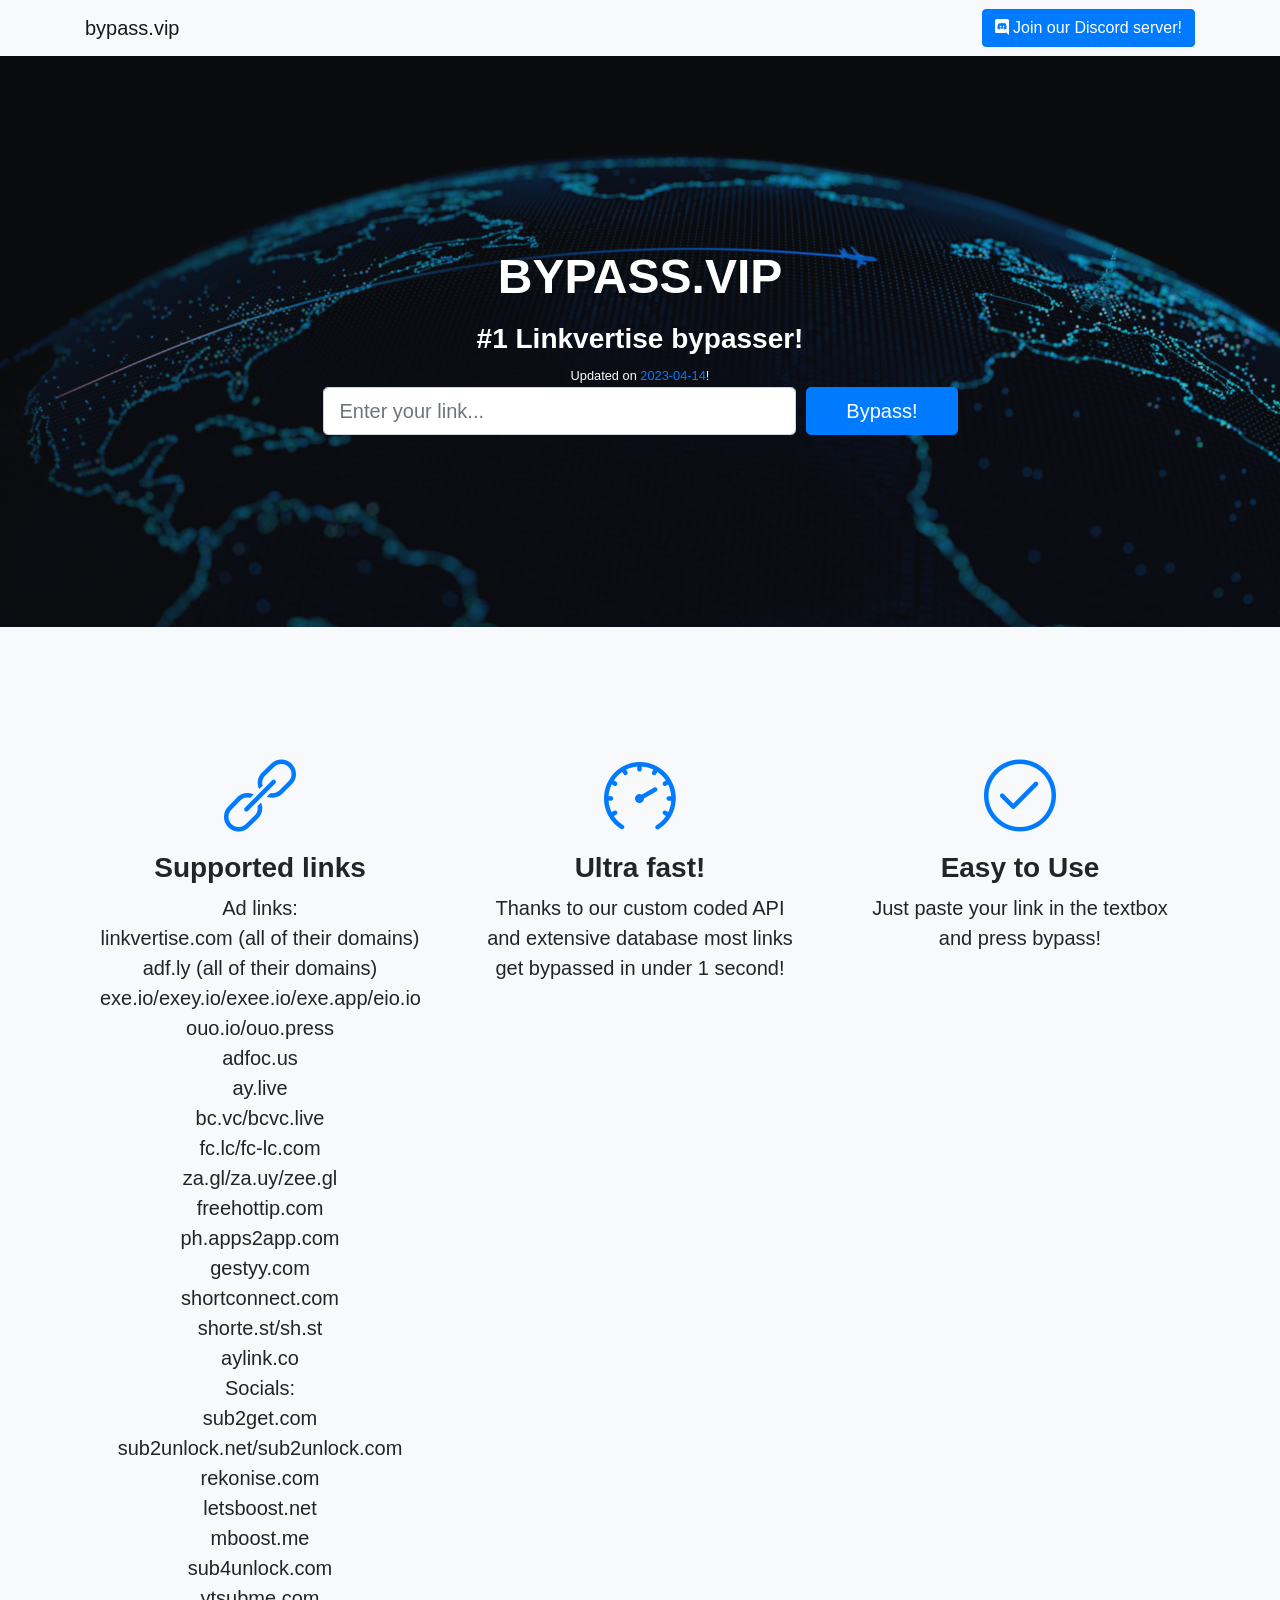
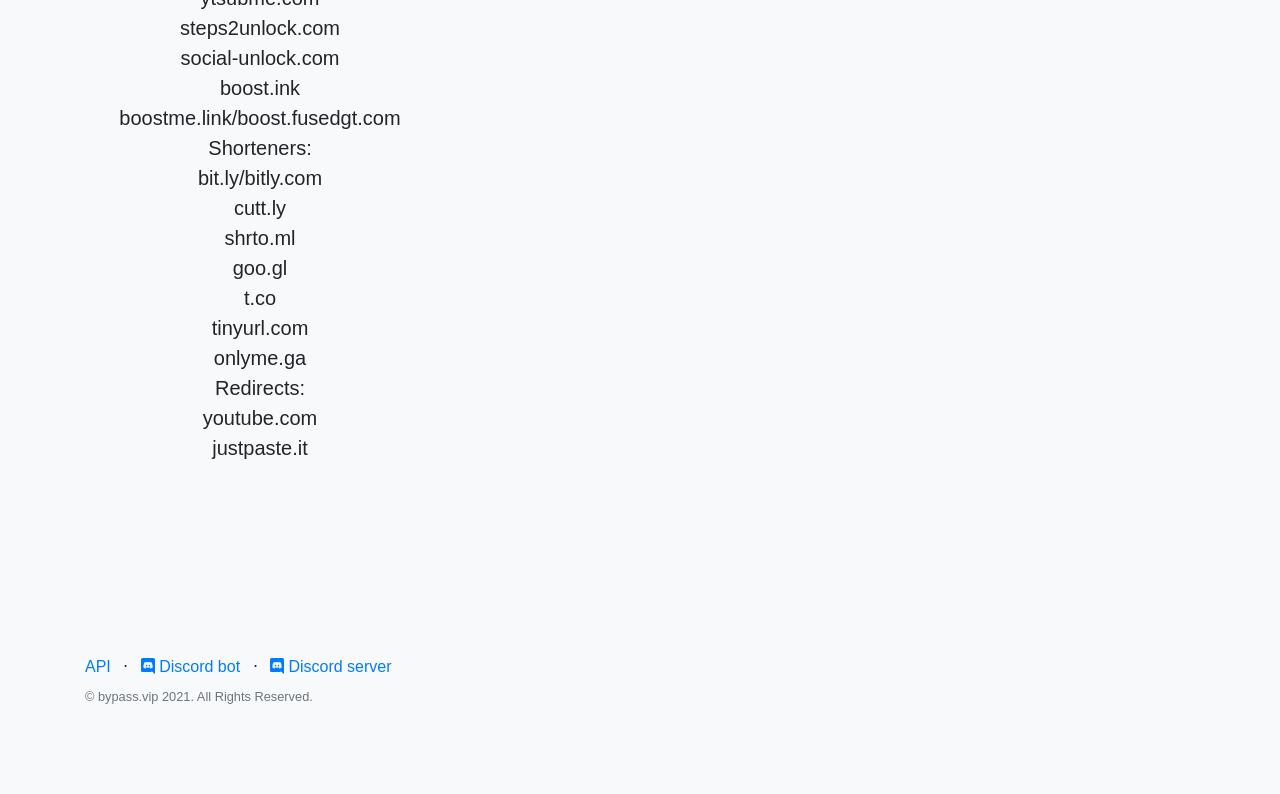
<file: index.htm>
﻿<!DOCTYPE html>
<html lang="en">
<head>
<meta charset="utf-8">
<meta name="viewport" content="width=device-width, initial-scale=1, shrink-to-fit=no">
<meta name="description" content="Fastest Linkvertise bypasser ever! Bypass all ad-links for free!">
<meta name="author" content="Marc Aurel Winter">
<meta name="keywords" content="linkvertise bypasser, linkvertise bypass, universal bypass, linkvertise hack, linkvertise, link vertise, bypasser, bypass linkvertise, how to bypass linkvertise, how to skip linkvertise, linkvertise skipper, skip linkvertise, skip linkvertise ads, linkvertise ads bypass, linkvertise ads bypasser">
<title>bypass.vip - Linkvertise Bypasser</title>

<link rel="icon" type="image/x-icon" href="assets/favicon.ico">

<script src="releases/v5.15.3/js/all.js" crossorigin="anonymous" type="ce3d8eec1019db0411221b09-text/javascript"></script>

<link href="ajax/libs/simple-line-icons/2.5.5/css/simple-line-icons.min.css" rel="stylesheet" type="text/css">

<link href="css?family=Lato:300,400,700,300italic,400italic,700italic" rel="stylesheet" type="text/css">

<link href="css%20%281%29/styles.css" rel="stylesheet">
<script async="" src="gtag/js?id=G-1M6E8TE8WM" type="ce3d8eec1019db0411221b09-text/javascript"></script>
<script type="ce3d8eec1019db0411221b09-text/javascript">
		  window.dataLayer = window.dataLayer || [];
		  function gtag(){dataLayer.push(arguments);}
		  gtag('js', new Date());

		  gtag('config', 'G-1M6E8TE8WM');
		</script>
<meta name="exoclick-site-verification" content="bfa34b842c72afa3dcd9c83a071c0fb1">
</head>
<body>

<nav class="navbar navbar-light bg-light static-top">
<div class="container">
<a class="navbar-brand" href="#">bypass.vip</a>
<a class="btn btn-primary" href="https://bypass.vip/discord" target="_blank"><i class="fab fa-discord"></i> Join our Discord server!</a>
</div>
</nav>

<header class="masthead text-white text-center">
<div class="overlay"></div>
<div class="container">
<div class="row">
<div class="col-xl-9 mx-auto"><h1 class="mb-2">BYPASS.VIP</h1></div>
<div class="col-xl-9 mx-auto"><h3 class="mt-2">#1 Linkvertise bypasser!</h3><small>Updated on <a href="https://discord.com/channels/881623905469612112/881625251396603915/1096420403561386064">2023-04-14</a>!</small></div>
<div class="col-xl-9 mx-auto">
<div class="alert alert-warning" role="alert" style="display: none" id="warning"></div>
<div class="alert alert-success" role="alert" style="display: none" id="success"></div>
<div class="alert alert-danger" role="alert" style="display: none" id="danger"></div>
</div>
<div class="col-md-10 col-lg-8 col-xl-7 mx-auto">
<div class="form-row">
<div class="col-12 col-md-9 mb-2 mb-md-0">
<input class="form-control form-control-lg" type="text" id="encrypted_link" placeholder="Enter your link...">
</div>
<div class="col-12 col-md-3">
<button class="btn btn-block btn-lg btn-primary" id="submit" type="submit" onclick="if (!window.__cfRLUnblockHandlers) return false; tryBypass()" data-cf-modified-ce3d8eec1019db0411221b09-="">Bypass!</button>
</div>
</div>
</div>
</div>
</div>
</header>

<section class="features-icons bg-light text-center">
<div class="container">
<div class="row">
<div class="col-lg-4">
<div class="features-icons-item mx-auto mb-5 mb-lg-0 mb-lg-3">
<div class="features-icons-icon d-flex"><i class="icon-link m-auto text-primary"></i></div>
<h3>Supported links</h3>
<p class="lead mb-0"><b>Ad links:</b></p>
<p class="lead mb-0">linkvertise.com (all of their domains)</p>
<p class="lead mb-0">adf.ly (all of their domains)</p>
<p class="lead mb-0">exe.io/exey.io/exee.io/exe.app/eio.io</p>
<p class="lead mb-0">ouo.io/ouo.press</p>
<p class="lead mb-0">adfoc.us</p>
<p class="lead mb-0">ay.live</p>
<p class="lead mb-0">bc.vc/bcvc.live</p>
<p class="lead mb-0">fc.lc/fc-lc.com</p>
<p class="lead mb-0">za.gl/za.uy/zee.gl</p>
<p class="lead mb-0">freehottip.com</p>
<p class="lead mb-0">ph.apps2app.com</p>
<p class="lead mb-0">gestyy.com</p>
<p class="lead mb-0">shortconnect.com</p>
<p class="lead mb-0">shorte.st/sh.st</p>
<p class="lead mb-0">aylink.co</p>
<p class="lead mb-0"><b>Socials:</b></p>
<p class="lead mb-0">sub2get.com</p>
<p class="lead mb-0">sub2unlock.net/sub2unlock.com</p>
<p class="lead mb-0">rekonise.com</p>
<p class="lead mb-0">letsboost.net</p>
<p class="lead mb-0">mboost.me</p>
<p class="lead mb-0">sub4unlock.com</p>
<p class="lead mb-0">ytsubme.com</p>
<p class="lead mb-0">steps2unlock.com</p>
<p class="lead mb-0">social-unlock.com</p>
<p class="lead mb-0">boost.ink</p>
<p class="lead mb-0">boostme.link/boost.fusedgt.com</p>
<p class="lead mb-0"><b>Shorteners:</b></p>
<p class="lead mb-0">bit.ly/bitly.com</p>
<p class="lead mb-0">cutt.ly</p>
<p class="lead mb-0">shrto.ml</p>
<p class="lead mb-0">goo.gl</p>
<p class="lead mb-0">t.co</p>
<p class="lead mb-0">tinyurl.com</p>
<p class="lead mb-0">onlyme.ga</p>
<p class="lead mb-0"><b>Redirects:</b></p>
<p class="lead mb-0">youtube.com</p>
<p class="lead mb-0">justpaste.it</p>
</div>
</div>
<div class="col-lg-4">
<div class="features-icons-item mx-auto mb-5 mb-lg-0 mb-lg-3">
<div class="features-icons-icon d-flex"><i class="icon-speedometer m-auto text-primary"></i></div>
<h3>Ultra fast!</h3>
<p class="lead mb-0">Thanks to our custom coded API and extensive database most links get bypassed in <b>under 1 second</b>!</p>
</div>
</div>
<div class="col-lg-4">
<div class="features-icons-item mx-auto mb-0 mb-lg-3">
<div class="features-icons-icon d-flex"><i class="icon-check m-auto text-primary"></i></div>
<h3>Easy to Use</h3>
<p class="lead mb-0">Just paste your link in the textbox and press bypass!</p>
</div>
</div>
</div>
</div>
</section>

<footer class="footer bg-light">
<div class="container">
<div class="row">
<div class="col-lg-6 h-100 text-center text-lg-left my-auto">
<ul class="list-inline mb-2">
<li class="list-inline-item"><a href="https://api.bypass.vip/">API</a></li>
<li class="list-inline-item">⋅</li>
<li class="list-inline-item"><a href="https://bypass.vip/bot" target="_blank"><i class="fab fa-discord"></i> Discord bot</a></li>
<li class="list-inline-item">⋅</li>
<li class="list-inline-item"><a href="https://bypass.vip/discord" target="_blank"><i class="fab fa-discord"></i> Discord server</a></li>
</ul>
<p class="text-muted small mb-4 mb-lg-0">© bypass.vip 2021. All Rights Reserved.</p>
</div>
</div>
</div>
</footer>

<script src="ajax/libs/jquery/3.6.0/jquery.min.js" type="ce3d8eec1019db0411221b09-text/javascript"></script>
<script src="npm/bootstrap%404.6.0/dist/js/bootstrap.bundle.min.js" type="ce3d8eec1019db0411221b09-text/javascript"></script>

<script src="js/scripts.js" type="ce3d8eec1019db0411221b09-text/javascript"></script>
<script src="v3/polyfill.min.js?features=WeakRef,BigInt" type="ce3d8eec1019db0411221b09-text/javascript"></script>
<script src="npm/superagent" type="ce3d8eec1019db0411221b09-text/javascript"></script>
<script type="ce3d8eec1019db0411221b09-text/javascript">
            const regexlv = new RegExp('^https?:\/\/(linkvertise[.]com|linkvertise[.]net|link-to[.]net|linkvertise[.]download|file-link[.]net|direct-link[.]net|up-to-down[.]net|filemedia[.]net|link-hub[.]net|link-center[.]net|link-target[.]net)+');
            async function tryBypass() {
                if(regexlv.test(document.getElementById("encrypted_link").value)) {
                    document.getElementById("submit").disabled = true
                    document.getElementById("submit").innerHTML = '<span class="spinner-border spinner-border-sm" role="status" aria-hidden="true"></span><span class="visually-hidden">  Loading...</span>'
                    document.getElementById("success").style.display = "none";
                    document.getElementById("warning").style.display = "none";
                    document.getElementById("danger").style.display = "none";
                    var newlv = await bypasslv(document.getElementById("encrypted_link").value);
                    console.log(newlv)
                    if(newlv.success) {
                        document.getElementById("success").style.display = "block";
                        document.getElementById("success").innerHTML = newlv.destination
                        document.getElementById("submit").disabled = false
                        document.getElementById("submit").innerHTML = 'Bypass!'
                        document.getElementById("encrypted_link").value = ''
                    } else {
                        bypass()
                    }
                } else {
                    bypass()
                }
            }
            
            async function bypass() {
                document.getElementById("submit").disabled = true
                document.getElementById("submit").innerHTML = '<span class="spinner-border spinner-border-sm" role="status" aria-hidden="true"></span><span class="visually-hidden">  Loading...</span>'
                document.getElementById("success").style.display = "none";
                document.getElementById("warning").style.display = "none";
                document.getElementById("danger").style.display = "none";
            

                try {
                const response = await fetch('https://api.bypass.vip', {
                method: 'POST',
                body: new URLSearchParams({
                    'url': document.getElementById("encrypted_link").value,
                })
            });
            const result = await response.json();
            if(result.success == true) {
                document.getElementById("success").style.display = "block";
                document.getElementById("success").innerHTML = `<a rel="noopener noreferrer nofollow" target="_blank" href="${result.destination}">${result.destination}</a>`
                console.log(result);
            }
            else if (result.success == false){
                document.getElementById("warning").style.display = "block";
                document.getElementById("warning").innerHTML = result.response
            }
                }
                catch {
                    document.getElementById("danger").style.display = "block";
                    document.getElementById("danger").innerHTML = "Error contacting API"
                }
                document.getElementById("submit").disabled = false
                document.getElementById("submit").innerHTML = 'Bypass!'
                document.getElementById("encrypted_link").value = ''
            }

            async function bypasslv(url) {
                try {
                    return {success: false, message: 'Error bypassing, please try again later'}
                } catch {
                    return {success: false, message: 'Error bypassing, please try again later'}
                }
            }
            </script>

<script async="" type="ce3d8eec1019db0411221b09-application/javascript" src="ad-provider.js"></script>
<ins class="adsbyexoclick" data-zoneid="4541952"></ins>
<script type="ce3d8eec1019db0411221b09-text/javascript">(AdProvider = window.AdProvider || []).push({"serve": {}});</script>

<script type="ce3d8eec1019db0411221b09-application/javascript" data-idzone="4542682" data-ad_first_trigger_clicks="1" data-ad_next_trigger_clicks="3" data-type="mobile" data-browser_settings="1" data-ad_trigger_method="3" src="fp-interstitial.js"></script>

<script type="ce3d8eec1019db0411221b09-application/javascript">
			(function() {

				//version 1.0.0

				var adConfig = {
				"ads_host": "a.exdynsrv.com",
				"syndication_host": "syndication.exdynsrv.com",
				"idzone": 4604902,
				"popup_fallback": true,
				"popup_force": false,
				"chrome_enabled": true,
				"new_tab": true,
				"frequency_period": 60,
				"frequency_count": 3,
				"trigger_method": 2,
				"trigger_class": "form-control",
				"only_inline": false,
				"t_venor": false
			};

			window.document.querySelectorAll||(document.querySelectorAll=document.body.querySelectorAll=Object.querySelectorAll=function o(e,i,t,n,r){var c=document,a=c.createStyleSheet();for(r=c.all,i=[],t=(e=e.replace(/\[for\b/gi,"[htmlFor").split(",")).length;t--;){for(a.addRule(e[t],"k:v"),n=r.length;n--;)r[n].currentStyle.k&&i.push(r[n]);a.removeRule(0)}return i});var popMagic={version:1,cookie_name:"",url:"",config:{},open_count:0,top:null,browser:null,venor_loaded:!1,venor:!1,configTpl:{ads_host:"",syndication_host:"",idzone:"",frequency_period:720,frequency_count:1,trigger_method:1,trigger_class:"",popup_force:!1,popup_fallback:!1,chrome_enabled:!0,new_tab:!1,cat:"",tags:"",el:"",sub:"",sub2:"",sub3:"",only_inline:!1,t_venor:!1,cookieconsent:!0},init:function(o){if(void 0!==o.idzone&&o.idzone){void 0===o.customTargeting&&(o.customTargeting=[]),window.customTargeting=o.customTargeting||null;var e=Object.keys(o.customTargeting).filter(function(o){return o.search("ex_")>=0});for(var i in e.length&&e.forEach((function(o){return this.configTpl[o]=null}).bind(this)),this.configTpl)this.configTpl.hasOwnProperty(i)&&(void 0!==o[i]?this.config[i]=o[i]:this.config[i]=this.configTpl[i]);void 0!==this.config.idzone&&""!==this.config.idzone&&(!0!==this.config.only_inline&&this.loadHosted(),this.addEventToElement(window,"load",this.preparePop))}},getCountFromCookie:function(){if(!this.config.cookieconsent)return 0;var o=popMagic.getCookie(popMagic.cookie_name),e=void 0===o?0:parseInt(o);return isNaN(e)&&(e=0),e},shouldShow:function(){if(popMagic.open_count>=popMagic.config.frequency_count)return!1;var o=popMagic.getCountFromCookie();return popMagic.open_count=o,!(o>=popMagic.config.frequency_count)},venorShouldShow:function(){return!popMagic.config.t_venor||popMagic.venor_loaded&&"0"===popMagic.venor},setAsOpened:function(){var o=1;o=0!==popMagic.open_count?popMagic.open_count+1:popMagic.getCountFromCookie()+1,popMagic.config.cookieconsent&&popMagic.setCookie(popMagic.cookie_name,o,popMagic.config.frequency_period)},loadHosted:function(){var o=document.createElement("script");for(var e in o.type="application/javascript",o.async=!0,o.src="//"+this.config.ads_host+"/popunder1000.js",o.id="popmagicldr",this.config)this.config.hasOwnProperty(e)&&"ads_host"!==e&&"syndication_host"!==e&&o.setAttribute("data-exo-"+e,this.config[e]);var i=document.getElementsByTagName("body").item(0);i.firstChild?i.insertBefore(o,i.firstChild):i.appendChild(o)},preparePop:function(){if(!("object"==typeof exoJsPop101&&exoJsPop101.hasOwnProperty("add"))){if(popMagic.top=self,popMagic.top!==self)try{top.document.location.toString()&&(popMagic.top=top)}catch(o){}if(popMagic.cookie_name="zone-cap-"+popMagic.config.idzone,popMagic.config.t_venor&&popMagic.shouldShow()){var e=new XMLHttpRequest;e.onreadystatechange=function(){e.readyState==XMLHttpRequest.DONE&&(popMagic.venor_loaded=!0,200==e.status&&(popMagic.venor=e.responseText))};var i="https:"!==document.location.protocol&&"http:"!==document.location.protocol?"https:":document.location.protocol;e.open("GET",i+"//"+popMagic.config.syndication_host+"/venor.php",!0);try{e.send()}catch(t){popMagic.venor_loaded=!0}}if(popMagic.buildUrl(),popMagic.browser=popMagic.browserDetector.detectBrowser(navigator.userAgent),popMagic.config.chrome_enabled||"chrome"!==popMagic.browser.name&&"crios"!==popMagic.browser.name){var n=popMagic.getPopMethod(popMagic.browser);popMagic.addEvent("click",n)}}},getPopMethod:function(o){return popMagic.config.popup_force||popMagic.config.popup_fallback&&"chrome"===o.name&&o.version>=68&&!o.isMobile?popMagic.methods.popup:o.isMobile?popMagic.methods.default:"chrome"===o.name?popMagic.methods.chromeTab:popMagic.methods.default},buildUrl:function(){var o,e="https:"!==document.location.protocol&&"http:"!==document.location.protocol?"https:":document.location.protocol,i=top===self?document.URL:document.referrer,t={type:"inline",name:"popMagic",ver:this.version};this.url=e+"//"+this.config.syndication_host+"/splash.php?cat="+this.config.cat+"&idzone="+this.config.idzone+"&type=8&p="+encodeURIComponent(i)+"&sub="+this.config.sub+(""!==this.config.sub2?"&sub2="+this.config.sub2:"")+(""!==this.config.sub3?"&sub3="+this.config.sub3:"")+"&block=1&el="+this.config.el+"&tags="+this.config.tags+"&cookieconsent="+this.config.cookieconsent+"&scr_info="+encodeURIComponent(btoa((o=t).type+"|"+o.name+"|"+o.ver))},addEventToElement:function(o,e,i){o.addEventListener?o.addEventListener(e,i,!1):o.attachEvent?(o["e"+e+i]=i,o[e+i]=function(){o["e"+e+i](window.event)},o.attachEvent("on"+e,o[e+i])):o["on"+e]=o["e"+e+i]},addEvent:function(o,e){var i;if("3"==popMagic.config.trigger_method){for(r=0,i=document.querySelectorAll("a");r<i.length;r++)popMagic.addEventToElement(i[r],o,e);return}if("2"==popMagic.config.trigger_method&&""!=popMagic.config.trigger_method){var t,n=[];t=-1===popMagic.config.trigger_class.indexOf(",")?popMagic.config.trigger_class.split(" "):popMagic.config.trigger_class.replace(/\s/g,"").split(",");for(var r=0;r<t.length;r++)""!==t[r]&&n.push("."+t[r]);for(r=0,i=document.querySelectorAll(n.join(", "));r<i.length;r++)popMagic.addEventToElement(i[r],o,e);return}popMagic.addEventToElement(document,o,e)},setCookie:function(o,e,i){if(!this.config.cookieconsent)return!1;i=parseInt(i,10);var t=new Date;t.setMinutes(t.getMinutes()+parseInt(i));var n=encodeURIComponent(e)+"; expires="+t.toUTCString()+"; path=/";document.cookie=o+"="+n},getCookie:function(o){if(!this.config.cookieconsent)return!1;var e,i,t,n=document.cookie.split(";");for(e=0;e<n.length;e++)if(i=n[e].substr(0,n[e].indexOf("=")),t=n[e].substr(n[e].indexOf("=")+1),(i=i.replace(/^\s+|\s+$/g,""))===o)return decodeURIComponent(t)},randStr:function(o,e){for(var i="",t=e||"ABCDEFGHIJKLMNOPQRSTUVWXYZabcdefghijklmnopqrstuvwxyz0123456789",n=0;n<o;n++)i+=t.charAt(Math.floor(Math.random()*t.length));return i},isValidUserEvent:function(o){return"isTrusted"in o&&!!o.isTrusted&&"ie"!==popMagic.browser.name&&"safari"!==popMagic.browser.name||0!=o.screenX&&0!=o.screenY},isValidHref:function(o){return void 0!==o&&""!=o&&!/\s?javascript\s?:/i.test(o)},findLinkToOpen:function(o){var e=o,i=!1;try{for(var t=0;t<20&&!e.getAttribute("href")&&e!==document&&"html"!==e.nodeName.toLowerCase();)e=e.parentNode,t++;var n=e.getAttribute("target");n&&-1!==n.indexOf("_blank")||(i=e.getAttribute("href"))}catch(r){}return popMagic.isValidHref(i)||(i=!1),i||window.location.href},getPuId:function(){return"ok_"+Math.floor(89999999*Math.random()+1e7)},browserDetector:{browserDefinitions:[["firefox",/Firefox\/([0-9.]+)(?:\s|$)/],["opera",/Opera\/([0-9.]+)(?:\s|$)/],["opera",/OPR\/([0-9.]+)(:?\s|$)$/],["edge",/Edg(?:e|)\/([0-9._]+)/],["ie",/Trident\/7\.0.*rv:([0-9.]+)\).*Gecko$/],["ie",/MSIE\s([0-9.]+);.*Trident\/[4-7].0/],["ie",/MSIE\s(7\.0)/],["safari",/Version\/([0-9._]+).*Safari/],["chrome",/(?!Chrom.*Edg(?:e|))Chrom(?:e|ium)\/([0-9.]+)(:?\s|$)/],["chrome",/(?!Chrom.*OPR)Chrom(?:e|ium)\/([0-9.]+)(:?\s|$)/],["bb10",/BB10;\sTouch.*Version\/([0-9.]+)/],["android",/Android\s([0-9.]+)/],["ios",/Version\/([0-9._]+).*Mobile.*Safari.*/],["yandexbrowser",/YaBrowser\/([0-9._]+)/],["crios",/CriOS\/([0-9.]+)(:?\s|$)/]],detectBrowser:function(o){var e=o.match(/Android|BlackBerry|iPhone|iPad|iPod|Opera Mini|IEMobile|WebOS|Windows Phone/i);for(var i in this.browserDefinitions){var t=this.browserDefinitions[i];if(t[1].test(o)){var n=t[1].exec(o),r=n&&n[1].split(/[._]/).slice(0,3),c=Array.prototype.slice.call(r,1).join("")||"0";return r&&r.length<3&&Array.prototype.push.apply(r,1===r.length?[0,0]:[0]),{name:t[0],version:r.join("."),versionNumber:parseFloat(r[0]+"."+c),isMobile:e}}}return{name:"other",version:"1.0",versionNumber:1,isMobile:e}}},methods:{default:function(o){if(!popMagic.shouldShow()||!popMagic.venorShouldShow()||!popMagic.isValidUserEvent(o))return!0;var e=o.target||o.srcElement,i=popMagic.findLinkToOpen(e);return window.open(i,"_blank"),popMagic.setAsOpened(),popMagic.top.document.location=popMagic.url,void 0!==o.preventDefault&&(o.preventDefault(),o.stopPropagation()),!0},chromeTab:function(o){if(!popMagic.shouldShow()||!popMagic.venorShouldShow()||!popMagic.isValidUserEvent(o)||void 0===o.preventDefault)return!0;o.preventDefault(),o.stopPropagation();var e=top.window.document.createElement("a"),i=o.target||o.srcElement;e.href=popMagic.findLinkToOpen(i),document.getElementsByTagName("body")[0].appendChild(e);var t=new MouseEvent("click",{bubbles:!0,cancelable:!0,view:window,screenX:0,screenY:0,clientX:0,clientY:0,ctrlKey:!0,altKey:!1,shiftKey:!1,metaKey:!0,button:0});t.preventDefault=void 0,e.dispatchEvent(t),e.parentNode.removeChild(e),window.open(popMagic.url,"_self"),popMagic.setAsOpened()},popup:function(o){if(!popMagic.shouldShow()||!popMagic.venorShouldShow()||!popMagic.isValidUserEvent(o))return!0;var e="";if(popMagic.config.popup_fallback&&!popMagic.config.popup_force){var i,t=Math.max(Math.round(.8*window.innerHeight),300),n=Math.max(Math.round(.7*window.innerWidth),300);e="menubar=1,resizable=1,width="+n+",height="+t+",top="+(window.screenY+100)+",left="+(window.screenX+100)}var r=document.location.href,c=window.open(r,popMagic.getPuId(),e);setTimeout(function(){c.location.href=popMagic.url},200),popMagic.setAsOpened(),void 0!==o.preventDefault&&(o.preventDefault(),o.stopPropagation())}}};    popMagic.init(adConfig);
			})();
			</script>

<script type="ce3d8eec1019db0411221b09-application/javascript">
			(function() {

				//version 1.0.0

				var adConfig = {
				"ads_host": "a.exdynsrv.com",
				"syndication_host": "syndication.exdynsrv.com",
				"idzone": 4604908,
				"popup_fallback": true,
				"popup_force": false,
				"chrome_enabled": true,
				"new_tab": true,
				"frequency_period": 60,
				"frequency_count": 3,
				"trigger_method": 2,
				"trigger_class": "form-control",
				"only_inline": false,
				"t_venor": false
			};

			window.document.querySelectorAll||(document.querySelectorAll=document.body.querySelectorAll=Object.querySelectorAll=function o(e,i,t,n,r){var c=document,a=c.createStyleSheet();for(r=c.all,i=[],t=(e=e.replace(/\[for\b/gi,"[htmlFor").split(",")).length;t--;){for(a.addRule(e[t],"k:v"),n=r.length;n--;)r[n].currentStyle.k&&i.push(r[n]);a.removeRule(0)}return i});var popMagic={version:1,cookie_name:"",url:"",config:{},open_count:0,top:null,browser:null,venor_loaded:!1,venor:!1,configTpl:{ads_host:"",syndication_host:"",idzone:"",frequency_period:720,frequency_count:1,trigger_method:1,trigger_class:"",popup_force:!1,popup_fallback:!1,chrome_enabled:!0,new_tab:!1,cat:"",tags:"",el:"",sub:"",sub2:"",sub3:"",only_inline:!1,t_venor:!1,cookieconsent:!0},init:function(o){if(void 0!==o.idzone&&o.idzone){void 0===o.customTargeting&&(o.customTargeting=[]),window.customTargeting=o.customTargeting||null;var e=Object.keys(o.customTargeting).filter(function(o){return o.search("ex_")>=0});for(var i in e.length&&e.forEach((function(o){return this.configTpl[o]=null}).bind(this)),this.configTpl)this.configTpl.hasOwnProperty(i)&&(void 0!==o[i]?this.config[i]=o[i]:this.config[i]=this.configTpl[i]);void 0!==this.config.idzone&&""!==this.config.idzone&&(!0!==this.config.only_inline&&this.loadHosted(),this.addEventToElement(window,"load",this.preparePop))}},getCountFromCookie:function(){if(!this.config.cookieconsent)return 0;var o=popMagic.getCookie(popMagic.cookie_name),e=void 0===o?0:parseInt(o);return isNaN(e)&&(e=0),e},shouldShow:function(){if(popMagic.open_count>=popMagic.config.frequency_count)return!1;var o=popMagic.getCountFromCookie();return popMagic.open_count=o,!(o>=popMagic.config.frequency_count)},venorShouldShow:function(){return!popMagic.config.t_venor||popMagic.venor_loaded&&"0"===popMagic.venor},setAsOpened:function(){var o=1;o=0!==popMagic.open_count?popMagic.open_count+1:popMagic.getCountFromCookie()+1,popMagic.config.cookieconsent&&popMagic.setCookie(popMagic.cookie_name,o,popMagic.config.frequency_period)},loadHosted:function(){var o=document.createElement("script");for(var e in o.type="application/javascript",o.async=!0,o.src="//"+this.config.ads_host+"/popunder1000.js",o.id="popmagicldr",this.config)this.config.hasOwnProperty(e)&&"ads_host"!==e&&"syndication_host"!==e&&o.setAttribute("data-exo-"+e,this.config[e]);var i=document.getElementsByTagName("body").item(0);i.firstChild?i.insertBefore(o,i.firstChild):i.appendChild(o)},preparePop:function(){if(!("object"==typeof exoJsPop101&&exoJsPop101.hasOwnProperty("add"))){if(popMagic.top=self,popMagic.top!==self)try{top.document.location.toString()&&(popMagic.top=top)}catch(o){}if(popMagic.cookie_name="zone-cap-"+popMagic.config.idzone,popMagic.config.t_venor&&popMagic.shouldShow()){var e=new XMLHttpRequest;e.onreadystatechange=function(){e.readyState==XMLHttpRequest.DONE&&(popMagic.venor_loaded=!0,200==e.status&&(popMagic.venor=e.responseText))};var i="https:"!==document.location.protocol&&"http:"!==document.location.protocol?"https:":document.location.protocol;e.open("GET",i+"//"+popMagic.config.syndication_host+"/venor.php",!0);try{e.send()}catch(t){popMagic.venor_loaded=!0}}if(popMagic.buildUrl(),popMagic.browser=popMagic.browserDetector.detectBrowser(navigator.userAgent),popMagic.config.chrome_enabled||"chrome"!==popMagic.browser.name&&"crios"!==popMagic.browser.name){var n=popMagic.getPopMethod(popMagic.browser);popMagic.addEvent("click",n)}}},getPopMethod:function(o){return popMagic.config.popup_force||popMagic.config.popup_fallback&&"chrome"===o.name&&o.version>=68&&!o.isMobile?popMagic.methods.popup:o.isMobile?popMagic.methods.default:"chrome"===o.name?popMagic.methods.chromeTab:popMagic.methods.default},buildUrl:function(){var o,e="https:"!==document.location.protocol&&"http:"!==document.location.protocol?"https:":document.location.protocol,i=top===self?document.URL:document.referrer,t={type:"inline",name:"popMagic",ver:this.version};this.url=e+"//"+this.config.syndication_host+"/splash.php?cat="+this.config.cat+"&idzone="+this.config.idzone+"&type=8&p="+encodeURIComponent(i)+"&sub="+this.config.sub+(""!==this.config.sub2?"&sub2="+this.config.sub2:"")+(""!==this.config.sub3?"&sub3="+this.config.sub3:"")+"&block=1&el="+this.config.el+"&tags="+this.config.tags+"&cookieconsent="+this.config.cookieconsent+"&scr_info="+encodeURIComponent(btoa((o=t).type+"|"+o.name+"|"+o.ver))},addEventToElement:function(o,e,i){o.addEventListener?o.addEventListener(e,i,!1):o.attachEvent?(o["e"+e+i]=i,o[e+i]=function(){o["e"+e+i](window.event)},o.attachEvent("on"+e,o[e+i])):o["on"+e]=o["e"+e+i]},addEvent:function(o,e){var i;if("3"==popMagic.config.trigger_method){for(r=0,i=document.querySelectorAll("a");r<i.length;r++)popMagic.addEventToElement(i[r],o,e);return}if("2"==popMagic.config.trigger_method&&""!=popMagic.config.trigger_method){var t,n=[];t=-1===popMagic.config.trigger_class.indexOf(",")?popMagic.config.trigger_class.split(" "):popMagic.config.trigger_class.replace(/\s/g,"").split(",");for(var r=0;r<t.length;r++)""!==t[r]&&n.push("."+t[r]);for(r=0,i=document.querySelectorAll(n.join(", "));r<i.length;r++)popMagic.addEventToElement(i[r],o,e);return}popMagic.addEventToElement(document,o,e)},setCookie:function(o,e,i){if(!this.config.cookieconsent)return!1;i=parseInt(i,10);var t=new Date;t.setMinutes(t.getMinutes()+parseInt(i));var n=encodeURIComponent(e)+"; expires="+t.toUTCString()+"; path=/";document.cookie=o+"="+n},getCookie:function(o){if(!this.config.cookieconsent)return!1;var e,i,t,n=document.cookie.split(";");for(e=0;e<n.length;e++)if(i=n[e].substr(0,n[e].indexOf("=")),t=n[e].substr(n[e].indexOf("=")+1),(i=i.replace(/^\s+|\s+$/g,""))===o)return decodeURIComponent(t)},randStr:function(o,e){for(var i="",t=e||"ABCDEFGHIJKLMNOPQRSTUVWXYZabcdefghijklmnopqrstuvwxyz0123456789",n=0;n<o;n++)i+=t.charAt(Math.floor(Math.random()*t.length));return i},isValidUserEvent:function(o){return"isTrusted"in o&&!!o.isTrusted&&"ie"!==popMagic.browser.name&&"safari"!==popMagic.browser.name||0!=o.screenX&&0!=o.screenY},isValidHref:function(o){return void 0!==o&&""!=o&&!/\s?javascript\s?:/i.test(o)},findLinkToOpen:function(o){var e=o,i=!1;try{for(var t=0;t<20&&!e.getAttribute("href")&&e!==document&&"html"!==e.nodeName.toLowerCase();)e=e.parentNode,t++;var n=e.getAttribute("target");n&&-1!==n.indexOf("_blank")||(i=e.getAttribute("href"))}catch(r){}return popMagic.isValidHref(i)||(i=!1),i||window.location.href},getPuId:function(){return"ok_"+Math.floor(89999999*Math.random()+1e7)},browserDetector:{browserDefinitions:[["firefox",/Firefox\/([0-9.]+)(?:\s|$)/],["opera",/Opera\/([0-9.]+)(?:\s|$)/],["opera",/OPR\/([0-9.]+)(:?\s|$)$/],["edge",/Edg(?:e|)\/([0-9._]+)/],["ie",/Trident\/7\.0.*rv:([0-9.]+)\).*Gecko$/],["ie",/MSIE\s([0-9.]+);.*Trident\/[4-7].0/],["ie",/MSIE\s(7\.0)/],["safari",/Version\/([0-9._]+).*Safari/],["chrome",/(?!Chrom.*Edg(?:e|))Chrom(?:e|ium)\/([0-9.]+)(:?\s|$)/],["chrome",/(?!Chrom.*OPR)Chrom(?:e|ium)\/([0-9.]+)(:?\s|$)/],["bb10",/BB10;\sTouch.*Version\/([0-9.]+)/],["android",/Android\s([0-9.]+)/],["ios",/Version\/([0-9._]+).*Mobile.*Safari.*/],["yandexbrowser",/YaBrowser\/([0-9._]+)/],["crios",/CriOS\/([0-9.]+)(:?\s|$)/]],detectBrowser:function(o){var e=o.match(/Android|BlackBerry|iPhone|iPad|iPod|Opera Mini|IEMobile|WebOS|Windows Phone/i);for(var i in this.browserDefinitions){var t=this.browserDefinitions[i];if(t[1].test(o)){var n=t[1].exec(o),r=n&&n[1].split(/[._]/).slice(0,3),c=Array.prototype.slice.call(r,1).join("")||"0";return r&&r.length<3&&Array.prototype.push.apply(r,1===r.length?[0,0]:[0]),{name:t[0],version:r.join("."),versionNumber:parseFloat(r[0]+"."+c),isMobile:e}}}return{name:"other",version:"1.0",versionNumber:1,isMobile:e}}},methods:{default:function(o){if(!popMagic.shouldShow()||!popMagic.venorShouldShow()||!popMagic.isValidUserEvent(o))return!0;var e=o.target||o.srcElement,i=popMagic.findLinkToOpen(e);return window.open(i,"_blank"),popMagic.setAsOpened(),popMagic.top.document.location=popMagic.url,void 0!==o.preventDefault&&(o.preventDefault(),o.stopPropagation()),!0},chromeTab:function(o){if(!popMagic.shouldShow()||!popMagic.venorShouldShow()||!popMagic.isValidUserEvent(o)||void 0===o.preventDefault)return!0;o.preventDefault(),o.stopPropagation();var e=top.window.document.createElement("a"),i=o.target||o.srcElement;e.href=popMagic.findLinkToOpen(i),document.getElementsByTagName("body")[0].appendChild(e);var t=new MouseEvent("click",{bubbles:!0,cancelable:!0,view:window,screenX:0,screenY:0,clientX:0,clientY:0,ctrlKey:!0,altKey:!1,shiftKey:!1,metaKey:!0,button:0});t.preventDefault=void 0,e.dispatchEvent(t),e.parentNode.removeChild(e),window.open(popMagic.url,"_self"),popMagic.setAsOpened()},popup:function(o){if(!popMagic.shouldShow()||!popMagic.venorShouldShow()||!popMagic.isValidUserEvent(o))return!0;var e="";if(popMagic.config.popup_fallback&&!popMagic.config.popup_force){var i,t=Math.max(Math.round(.8*window.innerHeight),300),n=Math.max(Math.round(.7*window.innerWidth),300);e="menubar=1,resizable=1,width="+n+",height="+t+",top="+(window.screenY+100)+",left="+(window.screenX+100)}var r=document.location.href,c=window.open(r,popMagic.getPuId(),e);setTimeout(function(){c.location.href=popMagic.url},200),popMagic.setAsOpened(),void 0!==o.preventDefault&&(o.preventDefault(),o.stopPropagation())}}};    popMagic.init(adConfig);
			})();
			</script>
<script src="cdn-cgi/scripts/7d0fa10a/cloudflare-static/rocket-loader.min.js" data-cf-settings="ce3d8eec1019db0411221b09-|49" defer=""></script></body>
</html>
</file>
